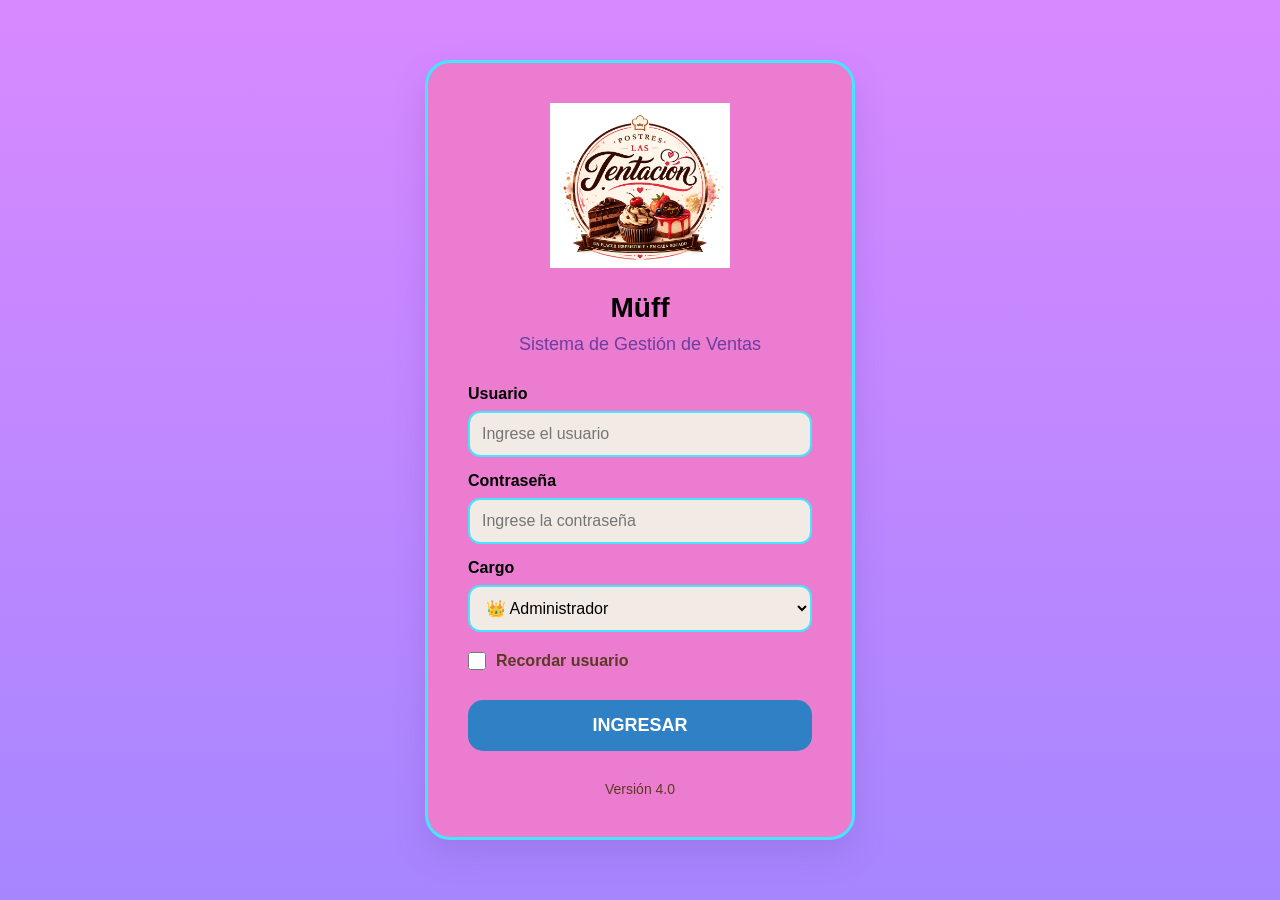
<file: login.html>
<!DOCTYPE html>
<html lang="es">

<head>

    <meta charset="UTF-8">

    <meta name="viewport"
          content="width=device-width, initial-scale=1.0">

    <title>Müff - Inicio de Sesión</title>

    <link rel="stylesheet" href="login.css">

</head>

<body>

<div class="login-container">

    <!-- LOGO -->

    <img src="logo.png"
         class="logo"
         alt="Müff">

    <h1>Müff</h1>

    <p class="subtitulo">

        Sistema de Gestión de Ventas

    </p>

    <!-- FORMULARIO -->

    <div class="formulario">

        <label>

            Usuario

        </label>

        <input
            type="text"
            id="usuario"
            placeholder="Ingrese el usuario">

        <label>

            Contraseña

        </label>

        <input
            type="password"
            id="clave"
            placeholder="Ingrese la contraseña">

        <label>

            Cargo

        </label>

        <select id="rol">

              <option value="admin">

                👑 Administrador

            </option>

        </select>

        <div class="recordar">

            <input
                type="checkbox"
                id="recordar">

            <label for="recordar">

                Recordar usuario

            </label>

        </div>

        <button onclick="iniciarSesion()">

            INGRESAR

        </button>

    </div>

    <div class="footer">

        Versión 4.0

    </div>

</div>

<script src="js/login.js"></script>

</body>

</html>
</file>
<file: login.css>
/*=====================================================
            LOGIN Müff
======================================================*/

*{
    margin:0;
    padding:0;
    box-sizing:border-box;
}

body{

    font-family:'Segoe UI',Tahoma,Geneva,Verdana,sans-serif;

    background:linear-gradient(
        180deg,
        #D889FF,
        #A686FF
    );

    height:100vh;

    display:flex;

    justify-content:center;

    align-items:center;

    padding:20px;

}

.login-container{

    width:430px;

    background:#EC7CD0;

    padding:40px;

    border-radius:25px;

    border:3px solid #45E5FE;

    box-shadow:0 15px 35px rgba(106,63,160,.20);

    text-align:center;

}

.logo{

    width:180px;

    margin-bottom:20px;

    transition:.3s;

}

.logo:hover{

    transform:scale(1.05);

}

h1{

    color:#000000;

    margin-bottom:10px;

    font-size:28px;

    font-weight:900;

}

.subtitulo{

    color:#6A3FA0;

    margin-bottom:30px;

    font-size:18px;

}

.formulario{

    text-align:left;

}

.formulario label{

    display:block;

    margin-top:15px;

    margin-bottom:8px;

    font-weight:700;

    color:#000000;

}

.formulario input,
.formulario select{

    width:100%;

    padding:12px;

    border:2px solid #45E5FE;

    border-radius:12px;

    font-size:16px;

    background:#F2EBE5;

    transition:.3s;

}

.formulario input:focus,
.formulario select:focus{

    outline:none;

    border-color:#6A3FA0;

    box-shadow:0 0 10px rgba(106,63,160,.25);

}

.recordar{

    display:flex;

    align-items:center;

    gap:10px;

    margin-top:20px;

}

.recordar input{

    width:18px;

    height:18px;

}

.recordar label{

    margin:0;

    color:#5A3A22;

}

button{

    width:100%;

    margin-top:30px;

    padding:15px;

    border:none;

    border-radius:15px;

    background:#2F80C5;

    color:#FFFFFF;

    font-size:18px;

    font-weight:800;

    cursor:pointer;

    transition:.3s;

}

button:hover{

    background:#2468A8;

    color:#FFFFFF;

    transform:translateY(-3px);

    box-shadow:0 8px 20px rgba(47,128,197,.35);

}

.footer{

    margin-top:30px;

    color:#5A3A22;

    font-size:14px;

    font-weight:500;

}

@media(max-width:500px){

    .login-container{

        width:100%;

        padding:30px 20px;

    }

    .logo{

        width:150px;

    }

    h1{

        font-size:24px;

    }

}
</file>
